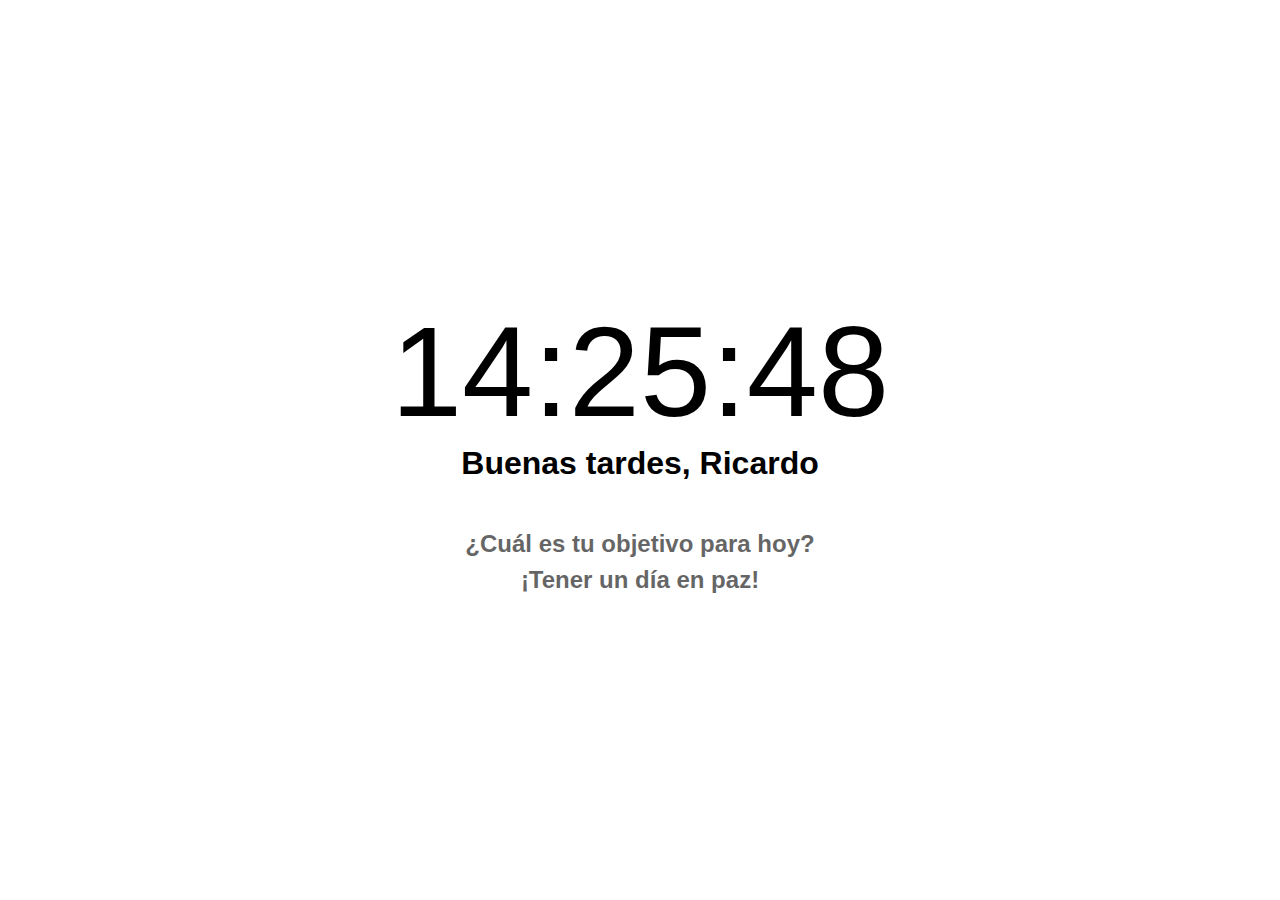
<file: index.html>
<!doctype html>
<html lang="es">
<head>
    <meta charset="UTF-8">
    <meta name="viewport" content="width=device-width, user-scalable=no,initial-scale=1.0, maximum-scale=1.0, minimum-scale=1.0">
    <meta http-equiv="X-UA-Compatible" content="ie=edge">
    <link rel="stylesheet" href="main.css">
    <title>Bienvenido</title>
</head>
<body>
    <time id="time"></time>
    <h1>
      <span id="greeting"></span>
      <span id="name">Ricardo</span>
    </h1>

    <h2>¿Cuál es tu objetivo para hoy?</h2>
    <h2 id="focus">¡Tener un día en paz!</h2>

    <script src="main.js"></script>
</body>
</html>
</file>
<file: main.css>
* {
  box-sizing: border-box;
  margin: 0;
  padding: 0;
}

body {
  font-family: 'Quicksand', sans-serif;
  display: flex;
  flex-direction: column;
  align-items: center;
  justify-content: center;
  text-align: center;
  height: 100vh;
  color: black;
  background-size: cover;
  background-position: center center;
}

#time {
  font-size: 8rem;
}

h1 {
  margin-bottom: 3rem;
}

h2 {
  margin-bottom: 0.5rem;
  opacity: 0.6;
}

@media (max-width: 700px) {
  #time {
    font-size: 6rem;
  }
}
</file>
